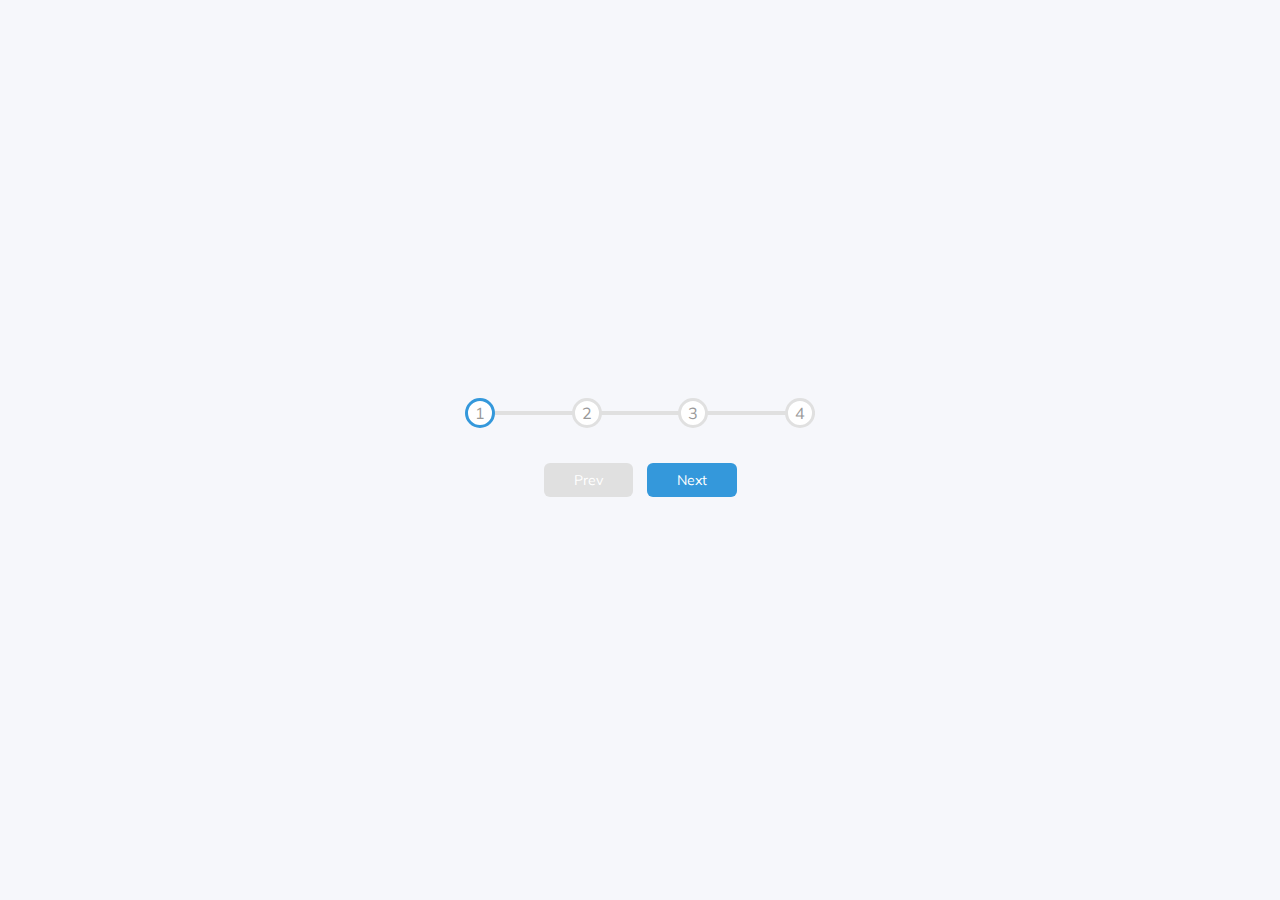
<file: progress-steps/index.html>
<!DOCTYPE html>
<html lang="en">
  <head>
    <meta charset="UTF-8" />
    <meta http-equiv="X-UA-Compatible" content="IE=edge" />
    <meta name="viewport" content="width=device-width, initial-scale=1.0" />
    <link
      rel="stylesheet"
      href="https://cdnjs.cloudflare.com/ajax/libs/font-awesome/5.15.3/css/all.min.css"
    />
    <link rel="stylesheet" href="style.css" />
    <script defer src="script.js"></script>
    <title>Progress Steps</title>
  </head>
  <body>
    <div class="container">
      <div class="progress-container">
        <div class="progress" id="progress"></div>
        <div class="circle active">1</div>
        <div class="circle">2</div>
        <div class="circle">3</div>
        <div class="circle">4</div>
      </div>

      <button class="btn" id="prev" disabled>Prev</button>
      <button class="btn" id="next">Next</button>
    </div>
  </body>
</html>
</file>
<file: progress-steps/style.css>
@import url('https://fonts.googleapis.com/css?family=Muli&display=swap');

:root {
  --line-border-fill: #3498db;
  --line-border-empty: #e0e0e0;
}

* {
  box-sizing: border-box;
}

body {
  background-color: #f6f7fb;
  font-family: 'Muli', sans-serif;
  display: flex;
  align-items: center;
  justify-content: center;
  height: 100vh;
  overflow: hidden;
  margin: 0;
}

.container {
  text-align: center;
}

.progress-container {
  display: flex;
  justify-content: space-between;
  position: relative;
  margin-bottom: 30px;
  max-width: 100%;
  width: 350px;
}

.progress-container::before {
  content: '';
  background-color: var(--line-border-empty);
  position: absolute;
  top: 50%;
  transform: translateY(-50%);
  left: 0;
  height: 4px;
  width: 100%;
  z-index: -1; /* mettre derriere les chiffres*/
}

.progress {
  background-color: var(--line-border-fill);
  position: absolute;
  top: 50%;
  transform: translateY(-50%);
  left: 0;
  height: 4px;
  width: 0%;
  z-index: -1; /* mettre derriere les chiffres*/
  transition: 0.4 ease;
}

.circle {
  background-color: #fff;
  color: #999;
  border-radius: 50%;
  height: 30px;
  width: 30px;
  display: flex;
  align-items: center;
  justify-content: center;
  border: 3px solid var(--line-border-empty);
  transition: 0.4s ease;
}

.circle.active {
  border-color: var(--line-border-fill);
}

.btn {
  background-color: var(--line-border-fill);
  color: #fff;
  border: 0;
  border-radius: 6px;
  cursor: pointer;
  font-family: inherit;
  padding: 8px 30px;
  margin: 5px;
  font-size: 14px;
}

.btn:active {
  transform: scale(0.98);
}

.btn:focus {
  outline: 0;
}

.btn:disabled {
  background-color: var(--line-border-empty);
  cursor: not-allowed;
}
</file>
